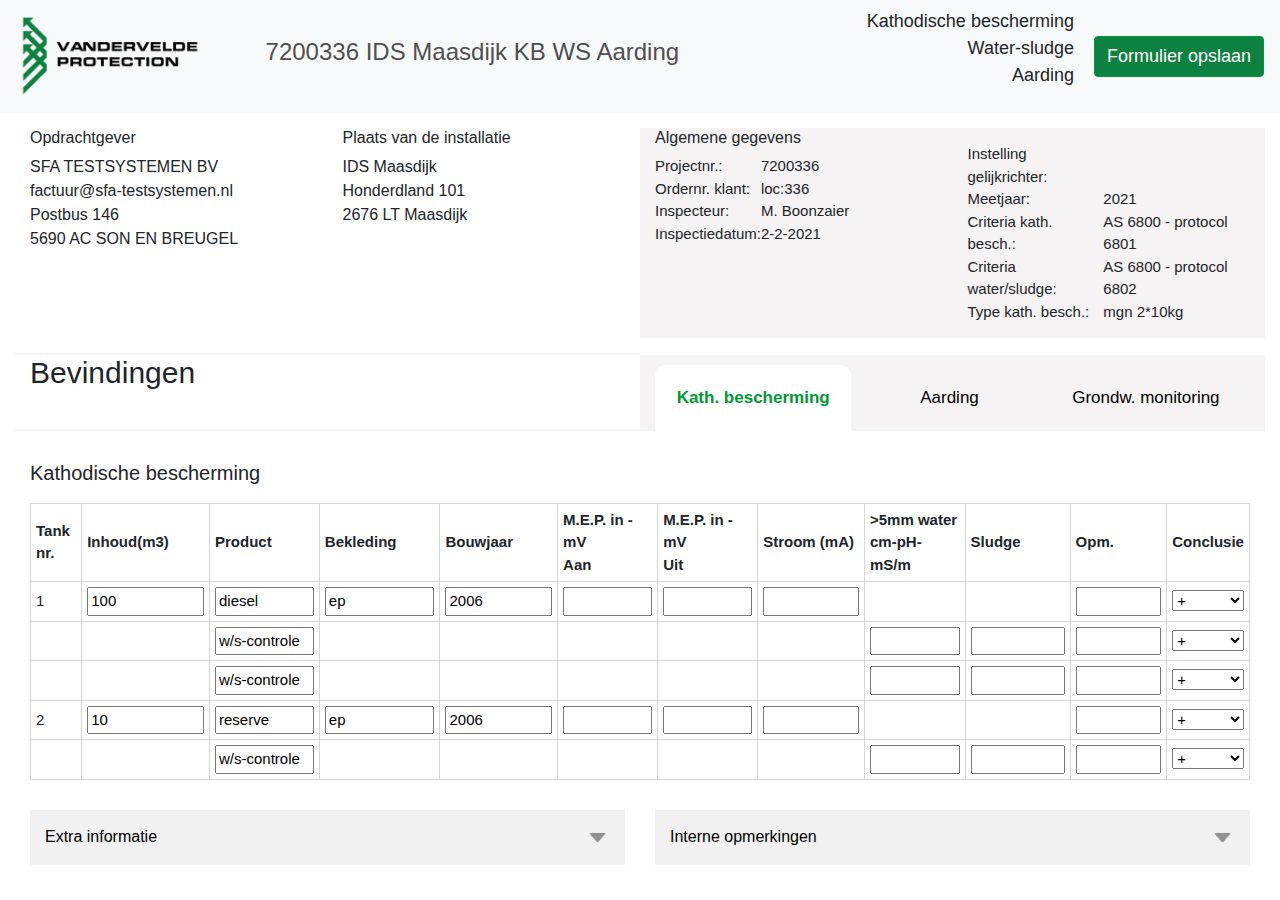
<file: form_example.html>
<!DOCTYPE html>
<html lang="nl">

<head>
<meta charset="utf-8">
<meta name="viewport" content="width=device-width, initial-scale=1">

<title>Vandervelde • Inspectie</title>

<!--Connecting the stylesheets that are used on this webpage-->
<link rel="stylesheet" href="https://stackpath.bootstrapcdn.com/bootstrap/4.5.0/css/bootstrap.min.css">
<link rel="stylesheet" href="https://cdn.jsdelivr.net/npm/bootstrap-icons@1.4.0/font/bootstrap-icons.css">
<link rel="stylesheet" href="CSS/overlapping.css">
<link rel="stylesheet" href="CSS/form_example.css">

<!--favicon-->
<link rel="icon" href="images/vdv.png">

<!--Connecting the scripts that are used for this webpage-->
<script src="https://code.jquery.com/jquery-3.5.1.min.js"></script>
<script src="https://cdn.jsdelivr.net/npm/popper.js@1.16.0/dist/umd/popper.min.js"></script>
<script src="https://stackpath.bootstrapcdn.com/bootstrap/4.5.0/js/bootstrap.min.js"></script>
</head>

<body>

  <nav class="navbar navbar-expand-lg navbar-light bg-light">

    <div class="logo-link">
      <a href="index.html" onclick="return confirm('Dit formulier is niet opgeslagen, weet je zeker dat je het wilt verlaten?')">
        <img src="images/vdv.png" alt="vandervelde logo">
      </a>
    </div>

    <h4>7200336 IDS Maasdijk KB WS Aarding</h4>
    <div class="ml-auto">
      <!-- Shows all categories of inspection that are relevant.
      An inspection can only have 'kathodische bescherming' or 'kathodische bescherming' and 'Aarding' etc.
      (Kathodische bescherming will always also have water/sludge.)
      To identify which categories are relevant for the inspection the following SQL script can be used:
      
      SQL Script:

        SELECT DISTINCT KLASSE, PROJECT, ID, STORING, ONDERDEEL FROM  PRJONDMEETGEGEVENSKENMERKEN PR, STORINGEN PO, PRJONDERDELEN PRJ
        WHERE STORING = ''
        AND PR.PROJECT = PO.PROJECT
        AND PR.ID = PO.ID
        AND PR.PROJECT = PRJ.PROJECT
        AND PR.ID = PRJ.ID
        ORDER BY ONDERDEEL, STORING, INDENTIFICATIE

        The storing number that is retrieved when selecting an inspection can be used to find this information.
      -->
      <p>Kathodische bescherming<br>Water-sludge<br>Aarding</p>
    </div>
    <div>
      <a href="inspecties.html"><button class="btn btn-primary" form="my-form">Formulier opslaan</button></a>
    </div>

  </nav> 

  <div class="row">

      <!-- Same data as on 'inspecties' page.
      Relevant SQL script can be found there.-->
      <div class="col-sm">
        <h6>Opdrachtgever</h6>
        <p>SFA TESTSYSTEMEN BV<br>factuur@sfa-testsystemen.nl<br>Postbus 146<br>5690 AC SON EN
          BREUGEL</p>
      </div>

      <div class="col-sm">
        <h6>Plaats van de installatie</h6>
        <a>IDS Maasdijk<br>Honderdland 101<br>2676 LT Maasdijk</a>
      </div>

      <div class="col-sm" style="background-color: #f5f3f3; padding-bottom:15px">
        <h6>Algemene gegevens</h6>
        <table style="border: none; padding: 0px">
          <tr>
            <td style="border: none; padding: 0px">Projectnr.:</td>
            <td style="border: none; padding: 0px">7200336</td>
          </tr>
          <tr>
            <td style="border: none; padding: 0px">Ordernr. klant:</td>
            <td style="border: none; padding: 0px">loc:336</td>
          </tr>
          <tr style="border: none; padding: 0px">
            <td style="border: none; padding: 0px">Inspecteur:</td>
            <td style="border: none; padding: 0px">M. Boonzaier</td>
          </tr>
          <tr style="border: none; padding: 0px">
            <td style="border: none; padding: 0px">Inspectiedatum:</td>
            <td style="border: none; padding: 0px">2-2-2021</td>
          </tr>
        </table>
      </div>

      <div class="col-sm" style="background-color: #f5f3f3; padding-bottom:15px;  padding-top: 15px;">
        <table class="exclude" style="border: none; padding: 0px">
          <tr style="border: none; padding: 0px">
            <td style="border: none; padding: 0px">Instelling gelijkrichter:</td>
            <td style="border: none; padding: 0px"></td>
          </tr>
          <tr style="border: none; padding: 0px">
            <td style="border: none; padding: 0px">Meetjaar:</td>
            <td style="border: none; padding: 0px">2021</td>
          </tr>
          <tr style="border: none; padding: 0px">
            <td style="border: none; padding: 0px">Criteria kath. besch.:</td>
            <td style="border: none; padding: 0px">AS 6800 - protocol 6801</td>
          </tr>
          <tr style="border: none; padding: 0px">
            <td style="border: none; padding: 0px">Criteria water/sludge:</td>
            <td style="border: none; padding: 0px">AS 6800 - protocol 6802</td>
          </tr>
          <tr style="border: none; padding: 0px">
            <td style="border: none; padding: 0px">Type kath. besch.:</td>
            <td style="border: none; padding: 0px">mgn 2*10kg</td>
          </tr>
        </table>
      </div>

  </div>


  <div class="row">

      <div class="col-sm" style="border-bottom: 2px solid #f5f3f3; border-top: 2px solid #f5f3f3; ">
        <h4 style="font-size:30px">Bevindingen</h4>
      </div>
      <div class="col-sm" style="background-color: #f5f3f3; border-top: 2px solid white;">

        <!-- As stated before, an inspection can have different categories that have to be inspected. For this example all three
        categories are implemented. This means three tabs to fill in all three.
        Determining which categories should be displayed can be done with the SQL script mentioned above:
      
        SQL Script:

          SELECT DISTINCT KLASSE, PROJECT, ID, STORING, ONDERDEEL FROM  PRJONDMEETGEGEVENSKENMERKEN PR, STORINGEN PO, PRJONDERDELEN PRJ
          WHERE STORING = ''
          AND PR.PROJECT = PO.PROJECT
          AND PR.ID = PO.ID
          AND PR.PROJECT = PRJ.PROJECT
          AND PR.ID = PRJ.ID
          ORDER BY ONDERDEEL, STORING, INDENTIFICATIE
      

      -->
        <div class="tab">
          <button class="tablinks " onclick="openCity(event, 'kath')" id="defaultOpen">Kath. bescherming</button>
          <button class="tablinks" onclick="openCity(event, 'aarding')">Aarding</button>
          <button class="tablinks" onclick="openCity(event, 'gwm')">Grondw. monitoring</button>
        </div>
      </div>

  </div>



    <!--Kathodische bescherming-->
    <div id="kath" class="tabcontent">
      <div class="row" style="padding-top:15px;">
        <hr>
        <div class="col-sm">
          <h5 style="padding-bottom:10px;">Kathodische bescherming</h5>
          <form id="my-form">
          <table id="example" style="width:100%">
            <thead>
              <!-- Column heads are static for every inspection-->
              <tr>
                <th>Tank nr.</th>
                <th>Inhoud(m3)</th>
                <th>Product</th>
                <th>Bekleding</th>
                <th>Bouwjaar</th>
                <th>M.E.P. in -mV<br> Aan</th>
                <th>M.E.P. in -mV<br> Uit</th>
                <th>Stroom (mA)</th>
                <th>>5mm water cm-pH-mS/m</th>
                <th>Sludge</th>
                <th>Opm.</th>
                <th>Conclusie</th>
              </tr>
            </thead>
            <tbody>
              <tr>
                <!-- For this example the fixed data has been hardcoded below. (Fixed data: product, inhoud, bouwjaar, bekleding)
                Normally this data can be retrieved using the following SQL script:
                The identification can be used to determine the tanknumber and the water/sludge that belong to these tanks.
                Example: Tank 1 has identification: T1, Tank 2 has T2, first water/sludge of Tank 1 has T1.1, second water/sludge 
                of tank 1 has T1.2.
              
              SQL Script; Fixed data for Tank object

                SELECT STORING, INDENTIFICATIE, KLASSE, VELD, WAARDE FROM PRJONDMEETGEGEVENSKENMERKEN PMK, STORINGEN ST
                WHERE PMK.PROJECT = ST.PROJECT
                AND (KLASSE = 'Tank' OR KLASSE = 'Water-Sludge')
                AND PMK.ID = ST.ID
                AND STORING = ''

            -->
                <td>1</td>
                <td><input type="text" id="row-1-age" name="row-1-age" value="100"></td>
                <td><input type="text" id="row-1-position" name="row-1-position" value="diesel"></td>
                <td><input type="text" id="row-1-age" name="row-1-age" value="ep"></td>
                <td><input type="text" id="row-1-position" name="row-1-position" value="2006"></td>
                <td><input type="text" id="row-1-age" name="row-1-age" value="" required></td>
                <td><input type="text" id="row-1-position" name="row-1-position" value="" required></td>
                <td><input type="text" id="row-1-age" name="row-1-age" value="" required></td>
                <td></td>
                <td></td>
                <td><input type="text" id="row-1-position" name="row-1-position" value=""></td>
                <td><select style="width:100%;" size="1" id="row-1-office" name="">
                    <option value="+" selected="selected">
                      +
                    </option>
                    <option value="-">
                      -
                    </option>


                  </select></td>
              </tr>
              <tr>
                <td></td>
                <td></td>
                <td><input type="text" id="row-1-position" name="row-1-position" value="w/s-controle"></td>
                <td></td>
                <td></td>
                <td></td>
                <td></td>
                <td></td>
                <td><input type="text" id="row-1-position" name="row-1-position" value="" required></td>
                <td><input type="text" id="row-1-age" name="row-1-age" value="" required></td>
                <td><input type="text" id="row-1-position" name="row-1-position" value=""></td>
                <td><select style="width:100%;" size="1" id="row-1-office" name="">
                    <option value="+" selected="selected">
                      +
                    </option>
                    <option value="-">
                      -
                    </option>


                  </select></td>
              </tr>
              <tr>
                <td></td>
                <td></td>
                <td><input type="text" id="row-1-position" name="row-1-position" value="w/s-controle"></td>
                <td></td>
                <td></td>
                <td></td>
                <td></td>
                <td></td>
                <td><input type="text" id="row-1-position" name="row-1-position" value="" required></td>
                <td><input type="text" id="row-1-age" name="row-1-age" value="" required></td>
                <td><input type="text" id="row-1-position" name="row-1-position" value=""></td>
                <td><select style="width:100%;" size="1" id="row-1-office" name="">
                    <option value="+" selected="selected">
                      +
                    </option>
                    <option value="-">
                      -
                    </option>


                  </select></td>
              </tr>
              <tr>
                <td>2</td>
                <td><input type="text" id="row-1-age" name="row-1-age" value="10"></td>
                <td><input type="text" id="row-1-position" name="row-1-position" value="reserve"></td>
                <td><input type="text" id="row-1-age" name="row-1-age" value="ep"></td>
                <td><input type="text" id="row-1-position" name="row-1-position" value="2006"></td>
                <td><input type="text" id="row-1-age" name="row-1-age" value="" required></td>
                <td><input type="text" id="row-1-position" name="row-1-position" value="" required></td>
                <td><input type="text" id="row-1-age" name="row-1-age" value="" required></td>
                <td></td>
                <td></td>
                <td><input type="text" id="row-1-position" name="row-1-position" value="" ></td>
                <td><select style="width:100%;" size="1" id="row-1-office" name="">
                    <option value="+" selected="selected">
                      +
                    </option>
                    <option value="-">
                      -
                    </option>


                  </select></td>
              </tr>
              <tr>
                <td></td>
                <td></td>
                <td><input type="text" id="row-1-position" name="row-1-position" value="w/s-controle"></td>
                <td></td>
                <td></td>
                <td></td>
                <td></td>
                <td></td>
                <td><input type="text" id="row-1-position" name="row-1-position" value="" required></td>
                <td><input type="text" id="row-1-age" name="row-1-age" value="" required></td>
                <td><input type="text" id="row-1-position" name="row-1-position" value=""></td>
                <td><select style="width:100%;" size="1" id="row-1-office" name="">
                    <option value="+" selected="selected">
                      +
                    </option>
                    <option value="-">
                      -
                    </option>


                  </select></td>
              </tr>


            </tbody>
          </table>
        </form>
        </div>
      </div>

      <div class="row" style="padding-top:15px;">
        <div class="col-sm">

          <!-- Same data as on 'inspecties' page.
          Relevant SQL script can be found there.-->
          <button type="button" class="collapsible">Extra informatie
            <img src="images/arrow_down.webp" style="height:25px; float:right; opacity: 0.4;"></img></button>

          <div class="content">
            <div class="row" style="padding-top:10px;">
              <div class="col-sm">
                <p style="padding-top:10px;">Toegangscode technische ruimte Vervolgens het alarm uitschakelen met de
                  alarmcode.
                  <br>- Nieuwe code 4115 (deur 5114)<br>- Alarmcode 4120<br>Bij toegang problemen SFA (Emma) bellen!
                </p>

              </div>
              <div class="col-sm">
                <p style="padding-top:10px;">
                  <b>Contactpersoon</b><br>Bij problemen of uitvoering niet mogelijk direct bellen:
                  <br>Rober van Ispelen, tel +32 32413239<br>Vanaf 2019 ook gw pelibuizen 2 en 3
                  bemonsteren<br>Tankkeuring juni 2021
                </p>

              </div>
            </div>

          </div>


        </div>
        <div class="col-sm">
          <button type="button" class="collapsible">Interne opmerkingen
            <img src="images/arrow_down.webp" style="height:25px; float:right; opacity: 0.4;"></img></button>

          <div class="content">
            <div class="row" style="padding-top:10px;">
              <div class="col-sm">
                <div class="form-group">
                  <div style="padding-top:10px; padding-bottom:10px">
                    <textarea class="form-control" id="exampleFormControlTextarea1" rows="8"></textarea>
                  </div>
                  <form action="/action_page.php">
                    <input type="file" id="myFile" name="filename">
                  </form>

                </div>
              </div>

            </div>
          </div>

        </div>
      </div>
    </div>


    <!--Aarding tab-->
    <div id="aarding" class="tabcontent">
      <div class="row" style="padding-top:15px;">
        <hr>
        <div class="col-sm">
          <h5 style="padding-bottom:10px;">Aarding</h5>
          <form id="my-form2">
          <table id="example" style="width:100%">
            <thead>
              <tr>
                <th>Tank nr.</th>
                <th>Inhoud(m3)</th>
                <th>Product</th>
                <th>Bekleding</th>
                <th>Bouwjaar</th>
                <th>Aardverspreidingsweerstand(Ohm)</th>
                <th>Opm.</th>
                <th>Conclusie</th>
              </tr>
            </thead>
            <tbody>
              <tr>

                <!--SQL SCRIPT; fixed data Aarding object

                  SELECT STORING, INDENTIFICATIE, KLASSE, VELD, WAARDE FROM PRJONDMEETGEGEVENSKENMERKEN PMK, STORINGEN ST
                  WHERE PMK.PROJECT = ST.PROJECT
                  AND KLASSE = 'Aarding'
                  AND PMK.ID = ST.ID
                  AND STORING = ''
              
                -->
                <td>1</td>
                <td><input type="text" id="row-1-age" name="row-1-age" value="100"></td>
                <td><input type="text" id="row-1-position" name="row-1-position" value="diesel"></td>
                <td><input type="text" id="row-1-age" name="row-1-age" value="ep"></td>
                <td><input type="text" id="row-1-position" name="row-1-position" value="2006"></td>
                <td><input type="text" id="row-1-age" name="row-1-age" value="" required></td>
                <td><input type="text" id="row-1-age" name="row-1-age" value=""></td>
                <td><select style="width:100%;" size="1" id="row-1-office" name="">
                    <option value="+" selected="selected">
                      +
                    </option>
                    <option value="-">
                      -
                    </option>


                  </select></td>
              </tr>
              <tr>
                <td>2</td>
                <td><input type="text" id="row-1-age" name="row-1-age" value="10"></td>
                <td><input type="text" id="row-1-position" name="row-1-position" value="reserve"></td>
                <td><input type="text" id="row-1-age" name="row-1-age" value="ep"></td>
                <td><input type="text" id="row-1-position" name="row-1-position" value="2006"></td>
                <td><input type="text" id="row-1-age" name="row-1-age" value="" required></td>
                <td><input type="text" id="row-1-age" name="row-1-age" value=""></td>
                <td><select style="width:100%;" size="1" id="row-1-office" name="">
                    <option value="+" selected="selected">
                      +
                    </option>
                    <option value="-">
                      -
                    </option>


                  </select></td>
              </tr>

            </tbody>
          </table>
        </form>
        </div>
      </div>

      <div class="row" style="padding-top:15px;">
        <div class="col-sm">

          <button type="button" class="collapsible">Extra informatie
            <img src="images/arrow_down.webp" style="height:25px; float:right; opacity: 0.4;"></img></button>

          <div class="content">
            <div class="row" style="padding-top:10px;">
              <div class="col-sm">
                <p style="padding-top:10px;">Toegangscode technische ruimte Vervolgens het alarm uitschakelen met de
                  alarmcode.
                  <br>- Nieuwe code 4115 (deur 5114)<br>- Alarmcode 4120<br>Bij toegang problemen SFA (Emma) bellen!
                </p>

              </div>
              <div class="col-sm">
                <p style="padding-top:10px;">
                  <b>Contactpersoon</b><br>Bij problemen of uitvoering niet mogelijk direct bellen:
                  <br>Rober van Ispelen, tel +32 32413239<br>Vanaf 2019 ook gw pelibuizen 2 en 3
                  bemonsteren<br>Tankkeuring juni 2021
                </p>

              </div>
            </div>

          </div>


        </div>
        <div class="col-sm">
          <button type="button" class="collapsible">Interne opmerkingen
            <img src="images/arrow_down.webp" style="height:25px; float:right; opacity: 0.4;"></img></button>

          <div class="content">
            <div class="row" style="padding-top:10px;">
              <div class="col-sm">
                <div class="form-group">
                  <div style="padding-top:10px; padding-bottom:10px">
                    <textarea class="form-control" id="exampleFormControlTextarea1" rows="8"></textarea>
                  </div>
                  <form action="/action_page.php">
                    <input type="file" id="myFile" name="filename">
                  </form>

                </div>
              </div>

            </div>
          </div>

        </div>
      </div>
    </div>



    <!-- Grondwater
    Dummy data van: 7310111 Texaco Boxtel-->
    <div id="gwm" class="tabcontent">
      <div class="row" style="padding-top:15px;">
        <div class="col-sm">


          <div style=" width: 80%;">
            <h5 style="padding-bottom:10px;">Grondwater bemonstering</h5>
            <table id="example" style="width:100%">
              <thead>

                <!--SQL script: Fixed data for gronwatermonitoring object: (Diepte & Filter-diameter-lengte)

                  SELECT STORING, INDENTIFICATIE, KLASSE, VELD, WAARDE FROM PRJONDMEETGEGEVENSKENMERKEN PMK, STORINGEN ST
                  WHERE PMK.PROJECT = ST.PROJECT
                  AND KLASSE = 'Grondwatermonitoring'
                  AND PMK.ID = ST.ID
                  AND STORING = ''

                -->
                <tr>
                  <th></th>
                  <th>Peilbuis 1</th>
                  <th>Peilbuis 2</th>
                  <th>Peilbuis 3</th>

                </tr>
              </thead>
              <tbody>
                <tr>
                  <td>Diepte peilbuis tov bovenkant peilbuis (cm)</td>
                  <td><input type="text" id="row-1-age" name="row-1-age" value="395"></td>
                  <td><input type="text" id="row-1-position" name="row-1-position" value="400"></td>
                  <td><input type="text" id="row-1-age" name="row-1-age" value="320"></td>
                </tr>
                <tr>
                  <td>Bovenkant peilbuis tov maaiveld (cm)</td>
                  <td><input type="text" id="row-1-age" name="row-1-age" value=""></td>
                  <td><input type="text" id="row-1-position" name="row-1-position" value=""></td>
                  <td><input type="text" id="row-1-age" name="row-1-age" value=""></td>
                </tr>
                <tr>
                  <td>Inwendige diameter filter (mm) / Lengte filter (cm)</td>
                  <td><input type="text" id="row-1-age" name="row-1-age" value="28 / 100"></td>
                  <td><input type="text" id="row-1-position" name="row-1-position" value="36 / 100"></td>
                  <td><input type="text" id="row-1-age" name="row-1-age" value="28 / 100"></td>
                </tr>
                <tr>
                  <td>Grondwaterstand tov bovenkant peilbuis (cm)</td>
                  <td><input type="text" id="row-1-age" name="row-1-age" value=""></td>
                  <td><input type="text" id="row-1-position" name="row-1-position" value=""></td>
                  <td><input type="text" id="row-1-age" name="row-1-age" value=""></td>
                </tr>
                <tr>
                  <td>Peilbuis snijdend met grondwater?</td>
                  <td><input type="text" id="row-1-age" name="row-1-age" value=""></td>
                  <td><input type="text" id="row-1-position" name="row-1-position" value=""></td>
                  <td><input type="text" id="row-1-age" name="row-1-age" value=""></td>
                </tr>
                <tr>
                  <td>Drijflaag of zaklaag aanwezig?</td>
                  <td><input type="text" id="row-1-age" name="row-1-age" value=""></td>
                  <td><input type="text" id="row-1-position" name="row-1-position" value=""></td>
                  <td><input type="text" id="row-1-age" name="row-1-age" value=""></td>
                </tr>
                <tr>
                  <td>Afgepompte volume (liter)</td>
                  <td><input type="text" id="row-1-age" name="row-1-age" value=""></td>
                  <td><input type="text" id="row-1-position" name="row-1-position" value=""></td>
                  <td><input type="text" id="row-1-age" name="row-1-age" value=""></td>
                </tr>
                <tr>
                  <td>EGV (μS/cm)</td>
                  <td><input type="text" id="row-1-age" name="row-1-age" value=""></td>
                  <td><input type="text" id="row-1-position" name="row-1-position" value=""></td>
                  <td><input type="text" id="row-1-age" name="row-1-age" value=""></td>
                </tr>
                <tr>
                  <td>Temperatuur (°C)</td>
                  <td><input type="text" id="row-1-age" name="row-1-age" value=""></td>
                  <td><input type="text" id="row-1-position" name="row-1-position" value=""></td>
                  <td><input type="text" id="row-1-age" name="row-1-age" value=""></td>
                </tr>
                <tr>
                  <td>Kleurloos/Helder/Geurloos (passief waarnemen)?</td>


                  <td><select style="width:32%" name="janee" id="anee">
                      <option value="ja">Ja</option>
                      <option value="nee">Nee</option>
                    </select>
                    <select style="width:32%" name="janee" id="anee">
                      <option value="ja">Ja</option>
                      <option value="nee">Nee</option>
                    </select>
                    <select style="width:32%" name="janee" id="anee">
                      <option value="ja">Ja</option>
                      <option value="nee">Nee</option>
                    </select>
                  </td>

                  <td><select style="width:32%" name="janee" id="anee">
                      <option value="ja">Ja</option>
                      <option value="nee">Nee</option>
                    </select>
                    <select style="width:32%" name="janee" id="anee">
                      <option value="ja">Ja</option>
                      <option value="nee">Nee</option>
                    </select>
                    <select style="width:32%" name="janee" id="anee">
                      <option value="ja">Ja</option>
                      <option value="nee">Nee</option>
                    </select>
                  </td>
                  <td><select style="width:32%" name="janee" id="anee">
                      <option value="ja">Ja</option>
                      <option value="nee">Nee</option>
                    </select>
                    <select style="width:32%" name="janee" id="anee">
                      <option value="ja">Ja</option>
                      <option value="nee">Nee</option>
                    </select>
                    <select style="width:32%" name="janee" id="anee">
                      <option value="ja">Ja</option>
                      <option value="nee">Nee</option>
                    </select>
                  </td>
                </tr>
                <tr>
                  <td>Peilbuis goedlopend/slechtlopend</td>
                  <td><input type="text" id="row-1-age" name="row-1-age" value=""></td>
                  <td><input type="text" id="row-1-position" name="row-1-position" value=""></td>
                  <td><input type="text" id="row-1-age" name="row-1-age" value=""></td>
                </tr>
                <tr>
                  <td>Niet belucht / belucht / onbekend<br>Indien belucht, voldoende voor vol flesje?</td>
                  <td><input type="text" id="row-1-age" name="row-1-age" value=""></td>
                  <td><input type="text" id="row-1-position" name="row-1-position" value=""></td>
                  <td><input type="text" id="row-1-age" name="row-1-age" value=""></td>
                </tr>
                <tr>
                  <td>Afgeweken van protocol 2002 of NEN 5744/A1?</td>
                  <td><input type="text" id="row-1-age" name="row-1-age" value=""></td>
                  <td><input type="text" id="row-1-position" name="row-1-position" value=""></td>
                  <td><input type="text" id="row-1-age" name="row-1-age" value=""></td>
                </tr>
                <tr>
                  <td>Tijdstip monstername</td>
                  <td><input type="time" id="row-1-age" name="row-1-age" value=""></td>
                  <td><input type="time" id="row-1-position" name="row-1-position" value=""></td>
                  <td><input type="time" id="row-1-age" name="row-1-age" value=""></td>
                </tr>
                <tr>
                  <td>Monstercode minerale olie</td>
                  <td><input type="text" id="row-1-age" name="row-1-age" value=""></td>
                  <td><input type="text" id="row-1-position" name="row-1-position" value=""></td>
                  <td><input type="text" id="row-1-age" name="row-1-age" value=""></td>
                </tr>
                <tr>
                  <td>Monstercode vluchtige verbindingen</td>
                  <td><input type="text" id="row-1-age" name="row-1-age" value=""></td>
                  <td><input type="text" id="row-1-position" name="row-1-position" value=""></td>
                  <td><input type="text" id="row-1-age" name="row-1-age" value=""></td>
                </tr>
                <tr>
                  <td>Opmerkingen</td>
                  <td><input type="text" id="row-1-age" name="row-1-age" value=""></td>
                  <td><input type="text" id="row-1-position" name="row-1-position" value=""></td>
                  <td><input type="text" id="row-1-age" name="row-1-age" value=""></td>
                </tr>


              </tbody>
              <!-- <tfoot> -->
              <!-- <tr> -->
              <!-- <th>Tank nr.</th> -->
              <!-- <th>Inhoud(m3)</th> -->
              <!-- <th>Product</th> -->
              <!-- <th>Bekleding</th> -->
              <!-- <th>Bouwjaar</th> -->
              <!-- <th>M.E.P. aan</th> -->
              <!-- <th>in -mV uit</th> -->
              <!-- <th>Stroom (mA)</th> -->
              <!-- <th>> 5 mm water cm-pH-</th> -->
              <!-- <th>Sludge</th> -->
              <!-- <th>Opm.</th> -->
              <!-- <th>Conclusie</th> -->
              <!-- </tr> -->
              <!-- </tfoot> -->
            </table>
          </div>

        </div>
      </div>

    <div class="row" style="padding-top:15px; padding-bottom:15px;">
        <div class="col-sm">

          <button type="button" class="collapsible">Extra informatie
            <img src="images/arrow_down.webp" style="height:25px; float:right; opacity: 0.4;"></img></button>

          <div class="content" style="overflow:auto;">
            <div class="row">

              <p style="padding:10px;">
                Voor de monstername wordt een slangenpomp toegepast. Er wordt veldfiltratie uitgevoerd.
                Conserveermiddelen worden vooraf aan het monster toegevoegd.<br><br>
                De verklaring van accredilatie van Vandervelde Protection BV en het hierbij behorende keurmerk zijn
                uitsluitend van toepassing op de activiteiten zoals vastgelegd op het overzicht van verichtingen
                betreffende de monsterneming en de overdracht van de monsters, inclusief de daarbij behorende
                veldwerkregistratie, aan een erkende instelling.<br><br>
                Het grondwatermonster wordt geanalyseerd op de verontreiniging conform AS SIKB 3000 door SGS (een voor
                deze werkzaamheden geaccrediteerd en door de Minister erkend laboratorium).<br><br>
                Bemonstering grondwater is uitgevoerd onafhankelijk van de opdrachtgever conform AS SIKB 2000.
              </p>


            </div>

          </div>


        </div>
        <div class="col-sm">
          <button type="button" class="collapsible">Interne opmerkingen
            <img src="images/arrow_down.webp" style="height:25px; float:right; opacity: 0.4;"></img></button>

          <div class="content">
            <div class="row" style="padding-top:10px;">
              <div class="col-sm">
                <div class="form-group">
                  <div style="padding-top:10px; padding-bottom:10px">
                    <textarea class="form-control" id="exampleFormControlTextarea1" rows="8"></textarea>
                  </div>
                  <form action="/action_page.php">
                    <input type="file" id="myFile" name="filename">
                  </form>

                </div>
              </div>

            </div>
          </div>

        </div>
      </div>
    </div>



  </div>
  <script>
    $(document).ready(function () {
      var table = $('#example').DataTable({
        columnDefs: [{
          orderable: false,
          targets: [1, 2, 3]
        }]
      });

      $('button').click(function () {
        var data = table.$('input, select').serialize();
        alert(
          "The following data would have been submitted to the server: \n\n" +
          data.substr(0, 120) + '...'
        );
        return false;
      });
    });
  </script>

  <script>
    var coll = document.getElementsByClassName("collapsible");
    var i;

    for (i = 0; i < coll.length; i++) {
      coll[i].addEventListener("click", function () {
        this.classList.toggle("active");
        var content = this.nextElementSibling;
        if (content.style.display === "block") {
          content.style.display = "none";
        } else {
          content.style.display = "block";
        }
      });
    }
  </script>


  <!-- Open tabs-->
  <script>
    function openCity(evt, cityName) {
      var i, tabcontent, tablinks;
      tabcontent = document.getElementsByClassName("tabcontent");
      for (i = 0; i < tabcontent.length; i++) {
        tabcontent[i].style.display = "none";
      }
      tablinks = document.getElementsByClassName("tablinks");
      for (i = 0; i < tablinks.length; i++) {
        tablinks[i].className = tablinks[i].className.replace(" active", "");
      }
      document.getElementById(cityName).style.display = "block";
      evt.currentTarget.className += " active";
    }
  </script>

  <script>
    // Get the element with id="defaultOpen" and click on it
    document.getElementById("defaultOpen").click();
  </script>

</body>

</html>
</file>
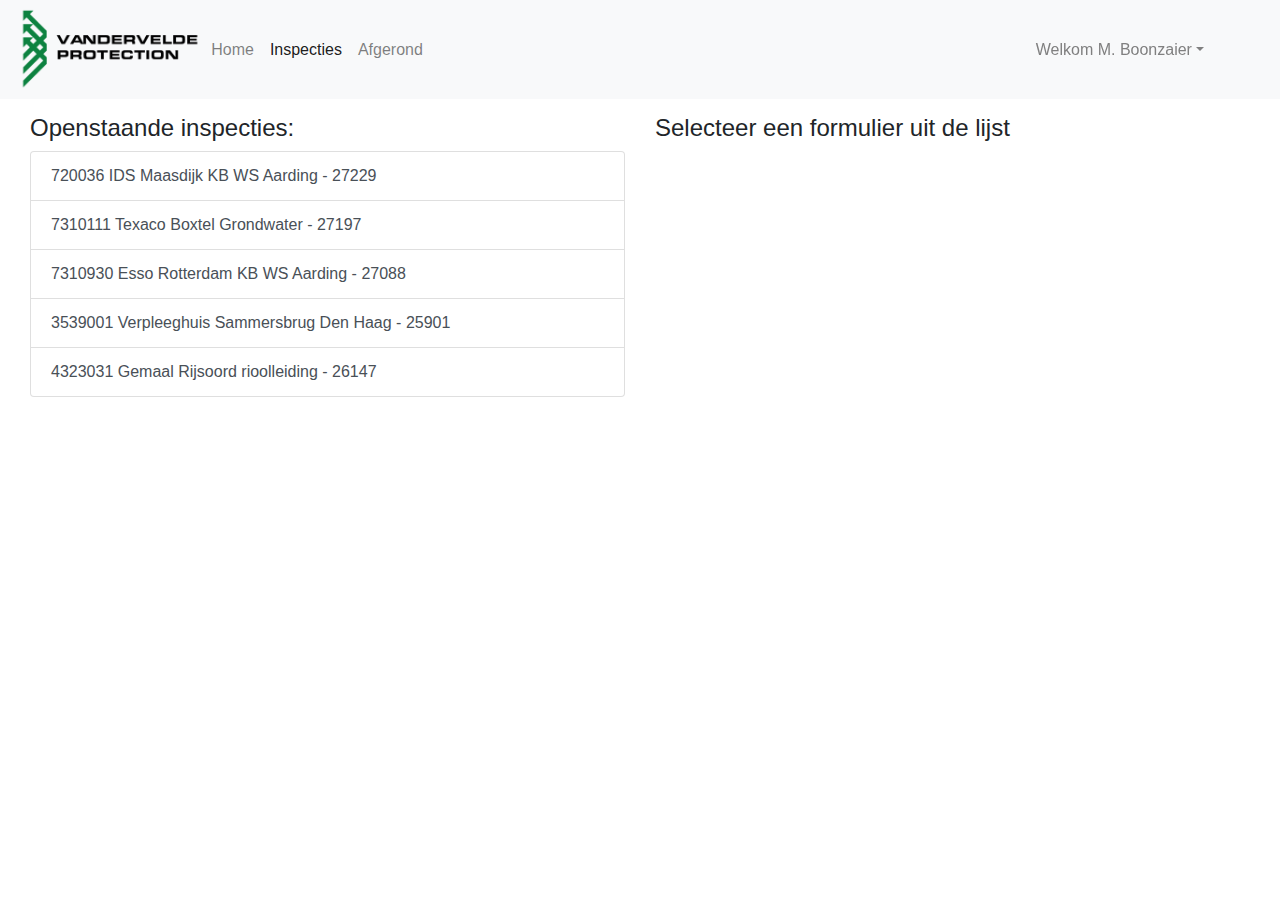
<file: inspecties.html>
<!DOCTYPE html>
<html lang="nl">

<head>
  <meta charset="utf-8">
  <meta name="viewport" content="width=device-width, initial-scale=1">

  <title>Vandervelde • Inspecties</title>

  <!--Connecting the stylesheets that are used on this webpage-->
  <link rel="stylesheet" href="https://stackpath.bootstrapcdn.com/bootstrap/4.5.0/css/bootstrap.min.css">
  <link rel="stylesheet" href="https://cdn.jsdelivr.net/npm/bootstrap-icons@1.4.0/font/bootstrap-icons.css">
  <link rel="stylesheet" href="CSS/overlapping.css">
  <link rel="stylesheet" href="CSS/inspecties.css">

  <!--favicon-->
  <link rel="icon" href="images/vdv.png">

  <!--Connecting the scripts that are used for this webpage-->
  <script src="https://code.jquery.com/jquery-3.5.1.min.js"></script>
  <script src="https://cdn.jsdelivr.net/npm/popper.js@1.16.0/dist/umd/popper.min.js"></script>
  <script src="https://stackpath.bootstrapcdn.com/bootstrap/4.5.0/js/bootstrap.min.js"></script>


</head>

<body>
  <!-- Navigation bar -->
  <nav class="navbar navbar-expand-lg navbar-light bg-light">
    <a class="logo-link" href="index.html">
      <img src="images/vdv.png" alt="vandervelde logo">
    </a>
    <button class="navbar-toggler" type="button" data-toggle="collapse" data-target="#navbarNavAltMarkup"
      aria-controls="navbarNavAltMarkup" aria-expanded="false" aria-label="Toggle navigation">
      <span class="navbar-toggler-icon"></span>
    </button>

    <div class="collapse navbar-collapse" id="navbarNavAltMarkup">
      <div class="navbar-nav">
        <a class="nav-item nav-link" href="index.html">Home</a>
        <a class="nav-item nav-link active" href="inspecties.html">Inspecties</a>
        <a class="nav-item nav-link" href="afgerond.html">Afgerond</a>
      </div>
      <div class="user-welcome">
        <a class="btn btn-secondary dropdown-toggle list-group-item-success" href="#" role="button"
          id="dropdownMenuLink" data-toggle="dropdown" aria-haspopup="true" aria-expanded="false"
          style="border:0px; background-color: transparent; color:grey;">Welkom M. Boonzaier</a>
        <div class="dropdown-menu dropdown-menu-right" aria-labelledby="dropdownMenuLink">
          <a class="dropdown-item" href="login.html">Uitloggen</a>
        </div>
      </div>


    </div>
  </nav>

  <div class="row">
    <!-- Upcoming inspection; Same list as the home page. 
      At the end of the names in the list, the storing nummer is displayed. This can be used to identify the inspection.
      Onderdeel identifies the project, whereas STORING identifies a specific instance of an inspection within a project.
      STORING number should be used to get the right webform.
    -->

    <!--SQL Script:

			SELECT ONDERDEEL, OMS, SCHEMADATUM, VOORNAAM, ACHTERNAAM, STORING
			FROM STORINGEN ST, PRJONDERDELEN PR, PERSONEN PN
			WHERE SCHEMADATUM > CURRENT_TIMESTAMP
			AND ST.PROJECT = PR.PROJECT 
			AND ST.PERSOON1 = PN.INITIALEN
			AND INITIALEN = ''
			ORDER BY SCHEMADATUM ROWS 5

			INITIALTEN should be the initials of the logged in user, they are stored in the STORINGEN table and can be translated to full 
			names using the PERSONEN table.
		-->
    <div class="col-sm">
      <h4>Openstaande inspecties:</h4>

      <ul id="myDIV" class="list-group">
        <li class="list-group-item list-group-item-action">720036 IDS Maasdijk KB WS Aarding - 27229</li>
        <li class="list-group-item list-group-item-action">7310111 Texaco Boxtel Grondwater - 27197</li>
        <li class="list-group-item list-group-item-action">7310930 Esso Rotterdam KB WS Aarding - 27088</li>
        <li class="list-group-item list-group-item-action">3539001 Verpleeghuis Sammersbrug Den Haag - 25901</li>
        <li class="list-group-item list-group-item-action">4323031 Gemaal Rijsoord rioolleiding - 26147</li>
      </ul>
    </div>

    <div class="col-sm">
      <!-- When a inspection in the list is clicked more information will be displayed
      This information is: 
        - 'Opdrachtgever' The client
        - Location of the inspection
        - Extra information about the inspection
        - Contact person for the inspection-->

      <!-- SQL SCRIPTS - ONDERDEEL can be used as filter
      
      Opdrachtgever:
        
        SELECT DISTINCT ONDERDEEL, NAAM, ADRES1, HUISNR, POSTCODE, WOONPLAATS
        FROM RELADRESSEN RA, RELATIES RE, PRJONDERDELEN PO
        WHERE RA.RELNR = RE.RELNR
        AND RE.RELNR = PO.RELNRKLANT
        AND ONDERDEEL = ''   

      Location of the inspection:

        SELECT ONDERDEEL, RELNR, NAAM, ADRES1, HUISNR, POSTCODE, WOONPLAATS
        FROM RELADRESSEN RA, RELATIES RE, PRJONDERDELEN PO
        WHERE RA.RELNR = RE.RELNR
        AND PO.RELNRKLANT = RE.RELNR
        AND ONDERDEEL = ''

      Extra information:
        
        SELECT EXTRA_INFO FROM PRJONDVRIJEVELDEN PRV, PRJONDERDELEN PO
        WHERE PRV.PROJECT = PO.PROJECT
        AND PRV.ID = PO.ID
        AND ONDERDEEL = ''
      
      Contact person:

        SELECT CONTACTPERSOON FROM PRJONDVRIJEVELDEN PRV, PRJONDERDELEN PO
        WHERE PRV.PROJECT = PO.PROJECT
        AND PRV.ID = PO.ID
        AND ONDERDEEL = ''

    -->
      <h4 id="inspection-name">Selecteer een formulier uit de lijst</h4>

      <div id="inspection-info" style="display:none">

        <div class="row" style="margin-left:0px; margin-right:0px;">
          <div class="col-sm" style="padding-left:0px;">
            <h5>Opdrachtgever:</h5>

            <table style="border: none; padding: 0px">
              <tr>
                <td>SFA TESTSYSTEMEN BV</td>
              </tr>
              <tr>
                <td style="border: none; padding: 0px">factuur@sfa-testsystemen.nl</td>

              </tr>
              <tr style="border: none; padding: 0px">
                <td style="border: none; padding: 0px">Postbus 146</td>
              </tr>
              <tr style="border: none; padding: 0px">
                <td style="border: none; padding: 0px">5690 AC SON EN BREUGEL</td>
              </tr>
            </table>
          </div>
          <div class="col-sm" style="padding-right:0px;">
            <h5>Plaats van de installatie:</h5>

            <table style="border: none; padding: 0px">
              <tr>
                <td>IDS Maasdijk</td>
              </tr>
              <tr>
                <td style="border: none; padding: 0px">Honderdland 101</td>

              </tr>
              <tr style="border: none; padding: 0px">
                <td style="border: none; padding: 0px">2676 LT Maasdijk</td>
              </tr>

            </table>
          </div>
        </div>

        <hr>

        <div class="row" style="margin-left:0px; margin-right:0px;">
          <div class="col-sm" style="padding-left:0px;">
            <h5>Extra informatie:</h5>
            <p>Toegangscode technische ruimte <br> Vervolgens het alarm uitschakelen met de alarmcode.<br>
              - Nieuwe code 4115 (deur 5114)<br>
              - Alarmcode 4120<br>
              Bij toegang problemen SFA (Emma) bellen!</p>


          </div>
          <div class="col-sm" style="padding-right:0px;">
            <h5>Contactpersoon</h5>

            <p>
              Bij problemen of uitvoering niet mogelijk direct bellen:<br>
              Rober van Ispelen, tel +32 32413239<br>
              Vanaf 2019 ook gw pelibuizen 2 en 3 bemonsteren<br>
              Tankkeuring juni 2021</p>
          </div>
        </div>

        <form action="form_example.html">
          <button type="submit" onclick="form_example.html" class="btn btn-primary">Begin invullen formulier</button>
        </form>

      </div>

    </div>

  </div>

  <script src="JS/inspecties.js"></script>

</body>

</html>
</file>
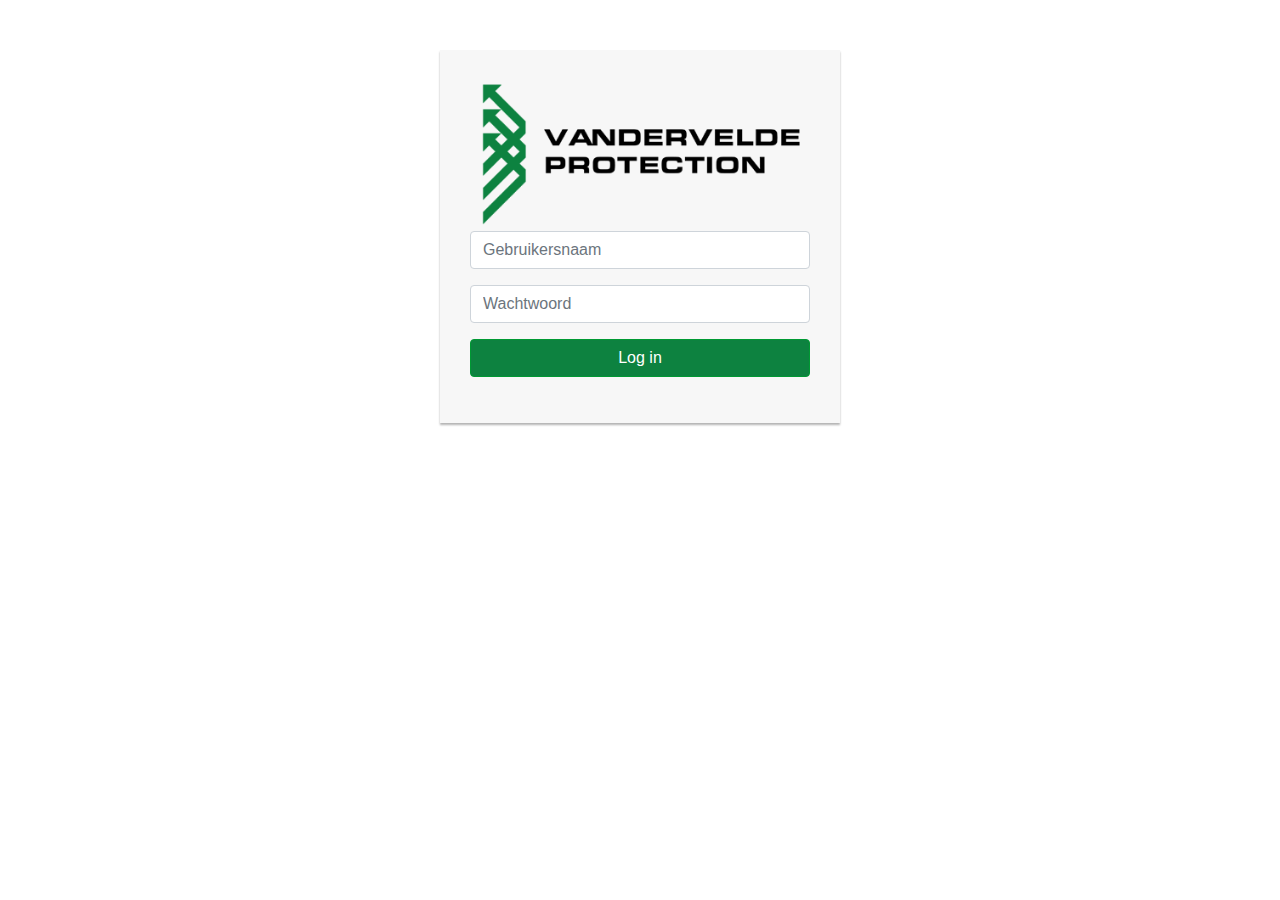
<file: login.html>
<!DOCTYPE html>
<html lang="nl">

<head>
<meta charset="utf-8">
<meta name="viewport" content="width=device-width, initial-scale=1">

<title>Vandervelde • Login</title>

<!--Connecting the stylesheets that are used on this webpage-->
<link rel="stylesheet" href="https://stackpath.bootstrapcdn.com/bootstrap/4.5.0/css/bootstrap.min.css">
<link rel="stylesheet" href="https://maxcdn.bootstrapcdn.com/font-awesome/4.7.0/css/font-awesome.min.css">
<link rel="stylesheet" href="CSS/overlapping.css">
<link rel="stylesheet" href="CSS/login.css">

<!--favicon-->
<link rel="icon" href="images/vdv.png">

<!--Connecting the scripts that are used for this webpage-->
<script src="https://code.jquery.com/jquery-3.5.1.min.js"></script>
<script src="https://cdn.jsdelivr.net/npm/popper.js@1.16.0/dist/umd/popper.min.js"></script>
<script src="https://stackpath.bootstrapcdn.com/bootstrap/4.5.0/js/bootstrap.min.js"></script>
</head>

<body>

<div class="login-form">
    <form action="index.html">
		<img src="images/vdv.png" alt="vandervelde logo">
        <div class="form-group">
            <input type="text" class="form-control" placeholder="Gebruikersnaam" required="required">
        </div>
        <div class="form-group">
            <input type="password" class="form-control" placeholder="Wachtwoord" required="required">
        </div>
        <div class="form-group">
            <button type="submit" class="btn btn-primary btn-block btn-md" onclick="index.html;">Log in</button>
        </div>	
    </form>
</div>

</body>

</html>
</file>
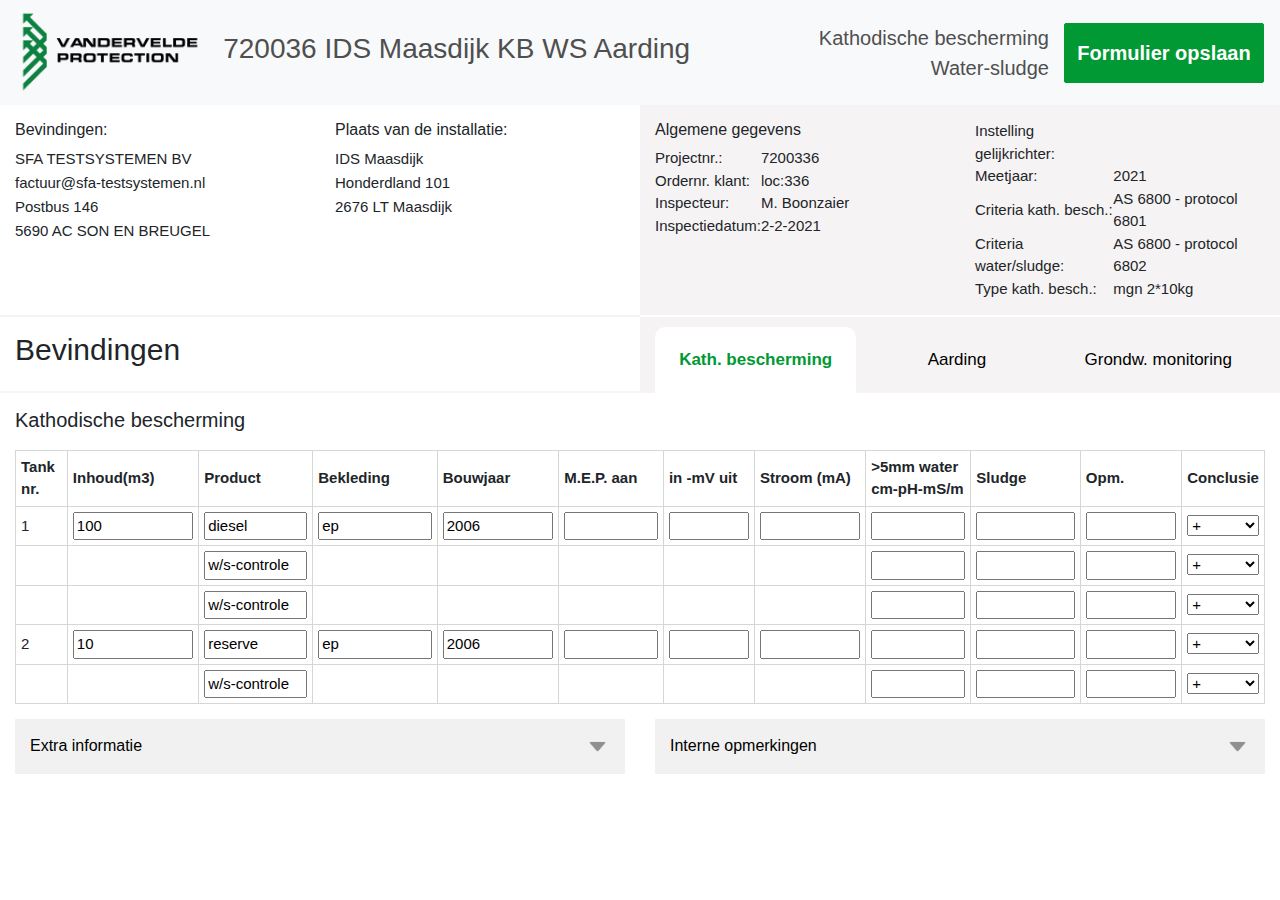
<file: webpage/form_example.html>
<!DOCTYPE html>
<html lang="en">

<head>
  <meta charset="utf-8">
  <meta name="viewport" content="width=device-width, initial-scale=1, shrink-to-fit=no">
  <title>Vandervelde • Inspectierapport</title>
  <link rel="stylesheet" href="https://stackpath.bootstrapcdn.com/bootstrap/4.5.0/css/bootstrap.min.css">
  <link rel="stylesheet" href="https://maxcdn.bootstrapcdn.com/font-awesome/4.7.0/css/font-awesome.min.css">
  <link rel="icon" href="vdv.png">
  <script src="https://code.jquery.com/jquery-3.5.1.min.js"></script>
  <script src="https://cdn.jsdelivr.net/npm/popper.js@1.16.0/dist/umd/popper.min.js"></script>
  <script src="https://stackpath.bootstrapcdn.com/bootstrap/4.5.0/js/bootstrap.min.js"></script>
  <style>
    .header {
      width: 100%;
      height: 100%;
      background-color: #D4D8D4;
    }

    body::-webkit-scrollbar {
      display: none;
    }

    /* Hide scrollbar for IE, Edge and Firefox */
    body {
      -ms-overflow-style: none;
      /* IE and Edge */
      scrollbar-width: none;
      /* Firefox */
    }

    .login-form form {
      margin-bottom: 15px;
      background: #f7f7f7;
      box-shadow: 0px 2px 2px rgba(0, 0, 0, 0.3);
      padding: 30px;
    }

    .login-form h2 {
      margin: 0 0 15px;
    }

    .form-control,
    .btn {
      min-height: 38px;
      border-radius: 2px;
    }

    .btn {
      font-size: 15px;
      font-weight: bold;
      background: #0D8240;
      border-color: #009933
    }

    .btn:hover {
      background-color: #009933;
      border-color: #0D8240
    }

    navbar navbar-expand-lg navbar-light bg-light {
      background-color: #D4D8D4;
    }

    h6,
    h4,
    h2 {
      padding-top: 15px;
    }

    table {
      border-spacing: 0;
      font-size: 15px;
    }

    input {
      width: 100%;
    }

    .table {
      border: 1px solid #D4D8D4;
      border-collapse: collapse;
      padding: 5px;
    }

    td {
      border: 1px solid #D4D8D4;
      border-collapse: collapse;
      padding: 5px;
    }

    th {
      border: 1px solid #D4D8D4;
      border-collapse: collapse;
      padding: 5px;
    }


    .collapsible {
      background-color: #f1f1f1;
      cursor: pointer;
      padding: 15px;
      width: 100%;
      border: none;
      text-align: left;
      outline: none;
    }

    .active,
    .collapsible:hover {
      background-color: #D4D8D4;

    }

    .content {
      padding: 0 18px;
      display: none;
      overflow: hidden;
      background-color: #f1f1f1;
      height: 300px;
    }



    .tab {
      overflow: hidden;
      background-color: #f5f3f3;
      padding-top: 10px;
    }

    /* Style the buttons inside the tab */
    .tab button {
      background-color: #f5f3f3;
      float: left;
      border: none;
      outline: none;
      cursor: pointer;
      padding: 20px;
      transition: 0.1s;
      font-size: 17px;
      object-fit: cover;
      width: 33%;
    }

    /* Change background color of buttons on hover */
    .tab button:hover {
      background-color: white;
      border-radius: 10px 10px 0 0;
      color: #009933;
      font-weight: bold;
    }

    /* Create an active/current tablink class */
    .tab button.active {
      background-color: white;
      border-radius: 10px 10px 0 0;
      color: #009933;
      font-weight: bold;
    }

    /* Style the tab content */
    .tabcontent {
      display: none;
    }
  </style>
</head>

<body>
  <nav class="navbar navbar-expand-lg navbar-light bg-light">
    <a href="main.html"
      onclick="return confirm('Dit formulier is niet opgeslagen, weet je zeker dat je het wilt verlaten?')"
      style="width:15%; margin-top:3px; margin-bottom:3px">
      <img src="vdv.png" alt="vandervelde" style="width:100%">
    </a>
    <button class="navbar-toggler" type="button" data-toggle="collapse" data-target="#navbarNavAltMarkup"
      aria-controls="navbarNavAltMarkup" aria-expanded="false" aria-label="Toggle navigation">
      <span class="navbar-toggler-icon"></span>
    </button>
    <div class="collapse navbar-collapse" id="navbarNavAltMarkup">
      <h3 style="padding-left:20px; color:#4F4F4F;">720036 IDS Maasdijk KB WS Aarding</h3>
      <div class="ml-auto" style="text-align:right; color:#4F4F4F">
        <a style="font-size:20px;">Kathodische bescherming<br>Water-sludge</a>
      </div>
      <div style="padding-left:15px;">
        <button type="button" class="btn btn-primary"
          style="background-color:#009933; height:60px; width:200px; font-size:20px">Formulier opslaan</button>
      </div>
    </div>

  </nav>

  <div style="padding-left: 15px; padding-right: 15px">
    <div class="row">

      <div class="col-sm">
        <h6>Bevindingen:</h6>
        <a style="font-size:15px;">SFA TESTSYSTEMEN BV<br>factuur@sfa-testsystemen.nl<br>Postbus 146<br>5690 AC SON EN
          BREUGEL</a>
      </div>
      <div class="col-sm">
        <h6>Plaats van de installatie:</h6>
        <a style="font-size:15px;">IDS Maasdijk<br>Honderdland 101<br>2676 LT Maasdijk</a>

      </div>
      <div class="col-sm" style="background-color: #f5f3f3; padding-bottom:15px">
        <h6>Algemene gegevens</h6>
        <table style="border: none; padding: 0px">
          <tr style="border: none; padding: 0px">
            <td style="border: none; padding: 0px">Projectnr.:</td>
            <td style="border: none; padding: 0px">7200336</td>
          </tr>
          <tr style="border: none; padding: 0px">
            <td style="border: none; padding: 0px">Ordernr. klant:</td>
            <td style="border: none; padding: 0px">loc:336</td>
          </tr>
          <tr style="border: none; padding: 0px">
            <td style="border: none; padding: 0px">Inspecteur:</td>
            <td style="border: none; padding: 0px">M. Boonzaier</td>
          </tr>
          <tr style="border: none; padding: 0px">
            <td style="border: none; padding: 0px">Inspectiedatum:</td>
            <td style="border: none; padding: 0px">2-2-2021</td>
          </tr>
        </table>
      </div>
      <div class="col-sm" style="background-color: #f5f3f3; padding-bottom:15px;  padding-top: 15px;">
        <table class="exclude" style="border: none; padding: 0px">
          <tr style="border: none; padding: 0px">
            <td style="border: none; padding: 0px">Instelling gelijkrichter:</td>
            <td style="border: none; padding: 0px"></td>
          </tr>
          <tr style="border: none; padding: 0px">
            <td style="border: none; padding: 0px">Meetjaar:</td>
            <td style="border: none; padding: 0px">2021</td>
          </tr>
          <tr style="border: none; padding: 0px">
            <td style="border: none; padding: 0px">Criteria kath. besch.:</td>
            <td style="border: none; padding: 0px">AS 6800 - protocol 6801</td>
          </tr>
          <tr style="border: none; padding: 0px">
            <td style="border: none; padding: 0px">Criteria water/sludge:</td>
            <td style="border: none; padding: 0px">AS 6800 - protocol 6802</td>
          </tr>
          <tr style="border: none; padding: 0px">
            <td style="border: none; padding: 0px">Type kath. besch.:</td>
            <td style="border: none; padding: 0px">mgn 2*10kg</td>
          </tr>
        </table>
      </div>

    </div>

    <!-- -->

    <div class="row">

      <div class="col-sm" style="border-bottom: 2px solid #f5f3f3; border-top: 2px solid #f5f3f3; ">
        <h4 style="font-size:30px">Bevindingen</h4>
      </div>
      <div class="col-sm" style="background-color: #f5f3f3; border-top: 2px solid white;">
        <div class="tab">
          <button class="tablinks " onclick="openCity(event, 'kath')" id="defaultOpen">Kath. bescherming</button>
          <button class="tablinks" onclick="openCity(event, 'aarding')">Aarding</button>
          <button class="tablinks" onclick="openCity(event, 'gwm')">Grondw. monitoring</button>
        </div>
      </div>

    </div>



    <!--Kathodische bescherming-->
    <div id="kath" class="tabcontent">
      <div class="row" style="padding-top:15px;">
        <hr>
        <div class="col-sm">
          <h5 style="padding-bottom:10px;">Kathodische bescherming</h5>
          <table id="example" style="width:100%">
            <thead>
              <tr>
                <th>Tank nr.</th>
                <th>Inhoud(m3)</th>
                <th>Product</th>
                <th>Bekleding</th>
                <th>Bouwjaar</th>
                <th>M.E.P. aan</th>
                <th>in -mV uit</th>
                <th>Stroom (mA)</th>
                <th>>5mm water cm-pH-mS/m</th>
                <th>Sludge</th>
                <th>Opm.</th>
                <th>Conclusie</th>
              </tr>
            </thead>
            <tbody>
              <tr>
                <td>1</td>
                <td><input type="text" id="row-1-age" name="row-1-age" value="100"></td>
                <td><input type="text" id="row-1-position" name="row-1-position" value="diesel"></td>
                <td><input type="text" id="row-1-age" name="row-1-age" value="ep"></td>
                <td><input type="text" id="row-1-position" name="row-1-position" value="2006"></td>
                <td><input type="text" id="row-1-age" name="row-1-age" value=""></td>
                <td><input type="text" id="row-1-position" name="row-1-position" value=""></td>
                <td><input type="text" id="row-1-age" name="row-1-age" value=""></td>
                <td><input type="text" id="row-1-position" name="row-1-position" value=""></td>
                <td><input type="text" id="row-1-age" name="row-1-age" value=""></td>
                <td><input type="text" id="row-1-position" name="row-1-position" value=""></td>
                <td><select style="width:100%;" size="1" id="row-1-office" name="">
                    <option value="+" selected="selected">
                      +
                    </option>
                    <option value="-">
                      -
                    </option>


                  </select></td>
              </tr>
              <tr>
                <td></td>
                <td></td>
                <td><input type="text" id="row-1-position" name="row-1-position" value="w/s-controle"></td>
                <td></td>
                <td></td>
                <td></td>
                <td></td>
                <td></td>
                <td><input type="text" id="row-1-position" name="row-1-position" value=""></td>
                <td><input type="text" id="row-1-age" name="row-1-age" value=""></td>
                <td><input type="text" id="row-1-position" name="row-1-position" value=""></td>
                <td><select style="width:100%;" size="1" id="row-1-office" name="">
                    <option value="+" selected="selected">
                      +
                    </option>
                    <option value="-">
                      -
                    </option>


                  </select></td>
              </tr>
              <tr>
                <td></td>
                <td></td>
                <td><input type="text" id="row-1-position" name="row-1-position" value="w/s-controle"></td>
                <td></td>
                <td></td>
                <td></td>
                <td></td>
                <td></td>
                <td><input type="text" id="row-1-position" name="row-1-position" value=""></td>
                <td><input type="text" id="row-1-age" name="row-1-age" value=""></td>
                <td><input type="text" id="row-1-position" name="row-1-position" value=""></td>
                <td><select style="width:100%;" size="1" id="row-1-office" name="">
                    <option value="+" selected="selected">
                      +
                    </option>
                    <option value="-">
                      -
                    </option>


                  </select></td>
              </tr>
              <tr>
                <td>2</td>
                <td><input type="text" id="row-1-age" name="row-1-age" value="10"></td>
                <td><input type="text" id="row-1-position" name="row-1-position" value="reserve"></td>
                <td><input type="text" id="row-1-age" name="row-1-age" value="ep"></td>
                <td><input type="text" id="row-1-position" name="row-1-position" value="2006"></td>
                <td><input type="text" id="row-1-age" name="row-1-age" value=""></td>
                <td><input type="text" id="row-1-position" name="row-1-position" value=""></td>
                <td><input type="text" id="row-1-age" name="row-1-age" value=""></td>
                <td><input type="text" id="row-1-position" name="row-1-position" value=""></td>
                <td><input type="text" id="row-1-age" name="row-1-age" value=""></td>
                <td><input type="text" id="row-1-position" name="row-1-position" value=""></td>
                <td><select style="width:100%;" size="1" id="row-1-office" name="">
                    <option value="+" selected="selected">
                      +
                    </option>
                    <option value="-">
                      -
                    </option>


                  </select></td>
              </tr>
              <tr>
                <td></td>
                <td></td>
                <td><input type="text" id="row-1-position" name="row-1-position" value="w/s-controle"></td>
                <td></td>
                <td></td>
                <td></td>
                <td></td>
                <td></td>
                <td><input type="text" id="row-1-position" name="row-1-position" value=""></td>
                <td><input type="text" id="row-1-age" name="row-1-age" value=""></td>
                <td><input type="text" id="row-1-position" name="row-1-position" value=""></td>
                <td><select style="width:100%;" size="1" id="row-1-office" name="">
                    <option value="+" selected="selected">
                      +
                    </option>
                    <option value="-">
                      -
                    </option>


                  </select></td>
              </tr>


            </tbody>
            <!-- <tfoot> -->
            <!-- <tr> -->
            <!-- <th>Tank nr.</th> -->
            <!-- <th>Inhoud(m3)</th> -->
            <!-- <th>Product</th> -->
            <!-- <th>Bekleding</th> -->
            <!-- <th>Bouwjaar</th> -->
            <!-- <th>M.E.P. aan</th> -->
            <!-- <th>in -mV uit</th> -->
            <!-- <th>Stroom (mA)</th> -->
            <!-- <th>> 5 mm water cm-pH-</th> -->
            <!-- <th>Sludge</th> -->
            <!-- <th>Opm.</th> -->
            <!-- <th>Conclusie</th> -->
            <!-- </tr> -->
            <!-- </tfoot> -->
          </table>
        </div>
      </div>

      <div class="row" style="padding-top:15px;">
        <div class="col-sm">

          <button type="button" class="collapsible">Extra informatie
            <img src="arrow_down.webp" style="height:25px; float:right; opacity: 0.4;"></img></button>

          <div class="content">
            <div class="row" style="padding-top:10px;">
              <div class="col-sm">
                <p style="padding-top:10px;">Toegangscode technische ruimte Vervolgens het alarm uitschakelen met de
                  alarmcode.
                  <br>- Nieuwe code 4115 (deur 5114)<br>- Alarmcode 4120<br>Bij toegang problemen SFA (Emma) bellen!
                </p>

              </div>
              <div class="col-sm">
                <p style="padding-top:10px;">
                  <b>Contactpersoon</b><br>Bij problemen of uitvoering niet mogelijk direct bellen:
                  <br>Rober van Ispelen, tel +32 32413239<br>Vanaf 2019 ook gw pelibuizen 2 en 3
                  bemonsteren<br>Tankkeuring juni 2021
                </p>

              </div>
            </div>

          </div>


        </div>
        <div class="col-sm">
          <button type="button" class="collapsible">Interne opmerkingen
            <img src="arrow_down.webp" style="height:25px; float:right; opacity: 0.4;"></img></button>

          <div class="content">
            <div class="row" style="padding-top:10px;">
              <div class="col-sm">
                <div class="form-group">
                  <div style="padding-top:10px; padding-bottom:10px">
                    <textarea class="form-control" id="exampleFormControlTextarea1" rows="8"></textarea>
                  </div>
                  <form action="/action_page.php">
                    <input type="file" id="myFile" name="filename">
                  </form>

                </div>
              </div>

            </div>
          </div>

        </div>
      </div>
    </div>


    <!--Aarding-->
    <div id="aarding" class="tabcontent">
      <div class="row" style="padding-top:15px;">
        <hr>
        <div class="col-sm">
          <h5 style="padding-bottom:10px;">Aarding</h5>
          
        </div>
      </div>

      <div class="row" style="padding-top:15px;">
        <div class="col-sm">

          <button type="button" class="collapsible">Extra informatie
            <img src="arrow_down.webp" style="height:25px; float:right; opacity: 0.4;"></img></button>

          <div class="content">
            <div class="row" style="padding-top:10px;">
              <div class="col-sm">
                <p style="padding-top:10px;">Toegangscode technische ruimte Vervolgens het alarm uitschakelen met de
                  alarmcode.
                  <br>- Nieuwe code 4115 (deur 5114)<br>- Alarmcode 4120<br>Bij toegang problemen SFA (Emma) bellen!
                </p>

              </div>
              <div class="col-sm">
                <p style="padding-top:10px;">
                  <b>Contactpersoon</b><br>Bij problemen of uitvoering niet mogelijk direct bellen:
                  <br>Rober van Ispelen, tel +32 32413239<br>Vanaf 2019 ook gw pelibuizen 2 en 3
                  bemonsteren<br>Tankkeuring juni 2021
                </p>

              </div>
            </div>

          </div>


        </div>
        <div class="col-sm">
          <button type="button" class="collapsible">Interne opmerkingen
            <img src="arrow_down.webp" style="height:25px; float:right; opacity: 0.4;"></img></button>

          <div class="content">
            <div class="row" style="padding-top:10px;">
              <div class="col-sm">
                <div class="form-group">
                  <div style="padding-top:10px; padding-bottom:10px">
                    <textarea class="form-control" id="exampleFormControlTextarea1" rows="8"></textarea>
                  </div>
                  <form action="/action_page.php">
                    <input type="file" id="myFile" name="filename">
                  </form>

                </div>
              </div>

            </div>
          </div>

        </div>
      </div>
    </div>



    <!-- Grondwater
    Dummy data van: 7310111 Texaco Boxtel-->
    <div id="gwm" class="tabcontent">
      <div class="row" style="padding-top:15px;">
        <div class="col-sm">


          <div style=" width: 80%;">
            <h5 style="padding-bottom:10px;">Grondwater bemonstering</h5>
            <table id="example" style="width:100%">
              <thead>
                <tr>
                  <th></th>
                  <th>Peilbuis 1</th>
                  <th>Peilbuis 2</th>
                  <th>Peilbuis 3</th>

                </tr>
              </thead>
              <tbody>
                <tr>
                  <td>Diepte peilbuis tov bovenkant peilbuis (cm)</td>
                  <td><input type="text" id="row-1-age" name="row-1-age" value="395"></td>
                  <td><input type="text" id="row-1-position" name="row-1-position" value="400"></td>
                  <td><input type="text" id="row-1-age" name="row-1-age" value="320"></td>
                </tr>
                <tr>
                  <td>Bovenkant peilbuis tov maaiveld (cm)</td>
                  <td><input type="text" id="row-1-age" name="row-1-age" value=""></td>
                  <td><input type="text" id="row-1-position" name="row-1-position" value=""></td>
                  <td><input type="text" id="row-1-age" name="row-1-age" value=""></td>
                </tr>
                <tr>
                  <td>Inwendige diameter filter (mm) / Lengte filter (cm)</td>
                  <td><input type="text" id="row-1-age" name="row-1-age" value="28 / 100"></td>
                  <td><input type="text" id="row-1-position" name="row-1-position" value="36 / 100"></td>
                  <td><input type="text" id="row-1-age" name="row-1-age" value="28 / 100"></td>
                </tr>
                <tr>
                  <td>Grondwaterstand tov bovenkant peilbuis (cm)</td>
                  <td><input type="text" id="row-1-age" name="row-1-age" value=""></td>
                  <td><input type="text" id="row-1-position" name="row-1-position" value=""></td>
                  <td><input type="text" id="row-1-age" name="row-1-age" value=""></td>
                </tr>
                <tr>
                  <td>Peilbuis snijdend met grondwater?</td>
                  <td><input type="text" id="row-1-age" name="row-1-age" value=""></td>
                  <td><input type="text" id="row-1-position" name="row-1-position" value=""></td>
                  <td><input type="text" id="row-1-age" name="row-1-age" value=""></td>
                </tr>
                <tr>
                  <td>Drijflaag of zaklaag aanwezig?</td>
                  <td><input type="text" id="row-1-age" name="row-1-age" value=""></td>
                  <td><input type="text" id="row-1-position" name="row-1-position" value=""></td>
                  <td><input type="text" id="row-1-age" name="row-1-age" value=""></td>
                </tr>
                <tr>
                  <td>Afgepompte volume (liter)</td>
                  <td><input type="text" id="row-1-age" name="row-1-age" value=""></td>
                  <td><input type="text" id="row-1-position" name="row-1-position" value=""></td>
                  <td><input type="text" id="row-1-age" name="row-1-age" value=""></td>
                </tr>
                <tr>
                  <td>EGV (μS/cm)</td>
                  <td><input type="text" id="row-1-age" name="row-1-age" value=""></td>
                  <td><input type="text" id="row-1-position" name="row-1-position" value=""></td>
                  <td><input type="text" id="row-1-age" name="row-1-age" value=""></td>
                </tr>
                <tr>
                  <td>Temperatuur (°C)</td>
                  <td><input type="text" id="row-1-age" name="row-1-age" value=""></td>
                  <td><input type="text" id="row-1-position" name="row-1-position" value=""></td>
                  <td><input type="text" id="row-1-age" name="row-1-age" value=""></td>
                </tr>
                <tr>
                  <td>Kleurloos/Helder/Geurloos (passief waarnemen)?</td>


                  <td><select style="width:32%" name="janee" id="anee">
                      <option value="ja">Ja</option>
                      <option value="nee">Nee</option>
                    </select>
                    <select style="width:32%" name="janee" id="anee">
                      <option value="ja">Ja</option>
                      <option value="nee">Nee</option>
                    </select>
                    <select style="width:32%" name="janee" id="anee">
                      <option value="ja">Ja</option>
                      <option value="nee">Nee</option>
                    </select>
                  </td>

                  <td><select style="width:32%" name="janee" id="anee">
                      <option value="ja">Ja</option>
                      <option value="nee">Nee</option>
                    </select>
                    <select style="width:32%" name="janee" id="anee">
                      <option value="ja">Ja</option>
                      <option value="nee">Nee</option>
                    </select>
                    <select style="width:32%" name="janee" id="anee">
                      <option value="ja">Ja</option>
                      <option value="nee">Nee</option>
                    </select>
                  </td>
                  <td><select style="width:32%" name="janee" id="anee">
                      <option value="ja">Ja</option>
                      <option value="nee">Nee</option>
                    </select>
                    <select style="width:32%" name="janee" id="anee">
                      <option value="ja">Ja</option>
                      <option value="nee">Nee</option>
                    </select>
                    <select style="width:32%" name="janee" id="anee">
                      <option value="ja">Ja</option>
                      <option value="nee">Nee</option>
                    </select>
                  </td>
                </tr>
                <tr>
                  <td>Peilbuis goedlopend/slechtlopend</td>
                  <td><input type="text" id="row-1-age" name="row-1-age" value=""></td>
                  <td><input type="text" id="row-1-position" name="row-1-position" value=""></td>
                  <td><input type="text" id="row-1-age" name="row-1-age" value=""></td>
                </tr>
                <tr>
                  <td>Niet belucht / belucht / onbekend<br>Indien belucht, voldoende voor vol flesje?</td>
                  <td><input type="text" id="row-1-age" name="row-1-age" value=""></td>
                  <td><input type="text" id="row-1-position" name="row-1-position" value=""></td>
                  <td><input type="text" id="row-1-age" name="row-1-age" value=""></td>
                </tr>
                <tr>
                  <td>Afgeweken van protocol 2002 of NEN 5744/A1?</td>
                  <td><input type="text" id="row-1-age" name="row-1-age" value=""></td>
                  <td><input type="text" id="row-1-position" name="row-1-position" value=""></td>
                  <td><input type="text" id="row-1-age" name="row-1-age" value=""></td>
                </tr>
                <tr>
                  <td>Tijdstip monstername</td>
                  <td><input type="time" id="row-1-age" name="row-1-age" value=""></td>
                  <td><input type="time" id="row-1-position" name="row-1-position" value=""></td>
                  <td><input type="time" id="row-1-age" name="row-1-age" value=""></td>
                </tr>
                <tr>
                  <td>Monstercode minerale olie</td>
                  <td><input type="text" id="row-1-age" name="row-1-age" value=""></td>
                  <td><input type="text" id="row-1-position" name="row-1-position" value=""></td>
                  <td><input type="text" id="row-1-age" name="row-1-age" value=""></td>
                </tr>
                <tr>
                  <td>Monstercode vluchtige verbindingen</td>
                  <td><input type="text" id="row-1-age" name="row-1-age" value=""></td>
                  <td><input type="text" id="row-1-position" name="row-1-position" value=""></td>
                  <td><input type="text" id="row-1-age" name="row-1-age" value=""></td>
                </tr>
                <tr>
                  <td>Opmerkingen</td>
                  <td><input type="text" id="row-1-age" name="row-1-age" value=""></td>
                  <td><input type="text" id="row-1-position" name="row-1-position" value=""></td>
                  <td><input type="text" id="row-1-age" name="row-1-age" value=""></td>
                </tr>


              </tbody>
              <!-- <tfoot> -->
              <!-- <tr> -->
              <!-- <th>Tank nr.</th> -->
              <!-- <th>Inhoud(m3)</th> -->
              <!-- <th>Product</th> -->
              <!-- <th>Bekleding</th> -->
              <!-- <th>Bouwjaar</th> -->
              <!-- <th>M.E.P. aan</th> -->
              <!-- <th>in -mV uit</th> -->
              <!-- <th>Stroom (mA)</th> -->
              <!-- <th>> 5 mm water cm-pH-</th> -->
              <!-- <th>Sludge</th> -->
              <!-- <th>Opm.</th> -->
              <!-- <th>Conclusie</th> -->
              <!-- </tr> -->
              <!-- </tfoot> -->
            </table>
          </div>

        </div>
      </div>

      <div class="row" style="padding-top:15px; padding-bottom:15px;">
        <div class="col-sm">

          <button type="button" class="collapsible">Extra informatie
            <img src="arrow_down.webp" style="height:25px; float:right; opacity: 0.4;"></img></button>

          <div class="content" style="overflow:auto;">
            <div class="row">

              <p style="padding:10px;">
                Voor de monstername wordt een slangenpomp toegepast. Er wordt veldfiltratie uitgevoerd.
                Conserveermiddelen worden vooraf aan het monster toegevoegd.<br><br>
                De verklaring van accredilatie van Vandervelde Protection BV en het hierbij behorende keurmerk zijn
                uitsluitend van toepassing op de activiteiten zoals vastgelegd op het overzicht van verichtingen
                betreffende de monsterneming en de overdracht van de monsters, inclusief de daarbij behorende
                veldwerkregistratie, aan een erkende instelling.<br><br>
                Het grondwatermonster wordt geanalyseerd op de verontreiniging conform AS SIKB 3000 door SGS (een voor
                deze werkzaamheden geaccrediteerd en door de Minister erkend laboratorium).<br><br>
                Bemonstering grondwater is uitgevoerd onafhankelijk van de opdrachtgever conform AS SIKB 2000.
              </p>


            </div>

          </div>


        </div>
        <div class="col-sm">
          <button type="button" class="collapsible">Interne opmerkingen
            <img src="arrow_down.webp" style="height:25px; float:right; opacity: 0.4;"></img></button>

          <div class="content">
            <div class="row" style="padding-top:10px;">
              <div class="col-sm">
                <div class="form-group">
                  <div style="padding-top:10px; padding-bottom:10px">
                    <textarea class="form-control" id="exampleFormControlTextarea1" rows="8"></textarea>
                  </div>
                  <form action="/action_page.php">
                    <input type="file" id="myFile" name="filename">
                  </form>

                </div>
              </div>

            </div>
          </div>

        </div>
      </div>
    </div>



  </div>
  <script>
    $(document).ready(function () {
      var table = $('#example').DataTable({
        columnDefs: [{
          orderable: false,
          targets: [1, 2, 3]
        }]
      });

      $('button').click(function () {
        var data = table.$('input, select').serialize();
        alert(
          "The following data would have been submitted to the server: \n\n" +
          data.substr(0, 120) + '...'
        );
        return false;
      });
    });
  </script>

  <script>
    var coll = document.getElementsByClassName("collapsible");
    var i;

    for (i = 0; i < coll.length; i++) {
      coll[i].addEventListener("click", function () {
        this.classList.toggle("active");
        var content = this.nextElementSibling;
        if (content.style.display === "block") {
          content.style.display = "none";
        } else {
          content.style.display = "block";
        }
      });
    }
  </script>


  <!-- Open tabs-->
  <script>
    function openCity(evt, cityName) {
      var i, tabcontent, tablinks;
      tabcontent = document.getElementsByClassName("tabcontent");
      for (i = 0; i < tabcontent.length; i++) {
        tabcontent[i].style.display = "none";
      }
      tablinks = document.getElementsByClassName("tablinks");
      for (i = 0; i < tablinks.length; i++) {
        tablinks[i].className = tablinks[i].className.replace(" active", "");
      }
      document.getElementById(cityName).style.display = "block";
      evt.currentTarget.className += " active";
    }
  </script>

  <script>
    // Get the element with id="defaultOpen" and click on it
    document.getElementById("defaultOpen").click();
  </script>

</body>

</html>
</file>
<file: CSS/overlapping.css>
.row {
    margin: 15px;
}

.logo-link {
    width:15%; 
}

nav img {
    width: 100%;
}

.user-welcome {
    position: fixed;
    margin: auto;
    right: 5%;
}

@media screen and (min-width: 480px) and (max-width: 1024px) {

}
</file>
<file: CSS/form_example.css>
/* Hide scrollbar */
body::-webkit-scrollbar {
    display: none;
}

/* Hide scrollbar for IE, Edge and Firefox */
body {
    -ms-overflow-style: none;
    /* IE and Edge */
    scrollbar-width: none;
    /* Firefox */
}

.navbar h4 {
    color: #4F4F4F;
    margin-left: 5%;
}

.btn {        
    font-size: 18px;
	background: #0D8240;
	border-color: #009933;
}

.btn:hover {
	background-color: #009933;
	border-color: #0D8240;
}

.ml-auto {
    text-align: right;
    margin-right: 20px;
    font-size: 18px;
}

table {
    border-spacing: 0;
    font-size: 15px;
}

input {
    width: 100%;
}

.table {
    border: 1px solid #D4D8D4;
    border-collapse: collapse;
    padding: 5px;
}

td {
    border: 1px solid #D4D8D4;
    border-collapse: collapse;
    padding: 5px;
}

th {
    border: 1px solid #D4D8D4;
    border-collapse: collapse;
    padding: 5px;
}


.collapsible {
    background-color: #f1f1f1;
    cursor: pointer;
    padding: 15px;
    width: 100%;
    border: none;
    text-align: left;
    outline: none;
}

.active,
.collapsible:hover {
    background-color: #D4D8D4;

}

.content {
    padding: 0 18px;
    display: none;
    overflow: hidden;
    background-color: #f1f1f1;
    height: 300px;
}



.tab {
    overflow: hidden;
    background-color: #f5f3f3;
    padding-top: 10px;
}

/* Style the buttons inside the tab */
.tab button {
    background-color: #f5f3f3;
    float: left;
    border: none;
    outline: none;
    cursor: pointer;
    padding: 20px;
    transition: 0.1s;
    font-size: 17px;
    object-fit: cover;
    width: 33%;
}

/* Change background color of buttons on hover */
.tab button:hover {
    background-color: white;
    border-radius: 10px 10px 0 0;
    color: #009933;
    font-weight: bold;
}

/* Create an active/current tablink class */
.tab button.active {
    background-color: white;
    border-radius: 10px 10px 0 0;
    color: #009933;
    font-weight: bold;
}

/* Style the tab content */
.tabcontent {
    display: none;
}

@media screen and (min-width: 480px) and (max-width: 1024) {
    .ml-auto {
        display: none;
    }

    nav h4 {
        font-size: 20px;
    }

    nav p {
        color: red;
    }
}
</file>
<file: CSS/inspecties.css>
.header {
    width: 100%;
	height: 100%;
  	background-color: #D4D8D4;
}
.btn {        
	background: #0D8240;
	border-color: #009933
}
.btn:hover {
	background-color: #009933;
	border-color: #0D8240
}
.list-group .list-group-item.active {
	background-color: #009933;
	border-color: #009933
}
</file>
<file: CSS/login.css>
.login-form {
    width: 400px;
    margin: 50px auto;
  	font-size: 15px;
}
.login-form form {
    margin-bottom: 15px;
    background: #f7f7f7;
    box-shadow: 0px 2px 2px rgba(0, 0, 0, 0.3);
    padding: 30px;
}
.login-form h2 {
    margin: 0 0 15px;
}
.login-form img {
    width: 100%;
}

.btn {      
	background: #0D8240;
	border-color: #009933;
}
.btn:hover {
	background-color: #009933;
	border-color: #0D8240;
}
.btn:active {
	background-color: #009933;
	border-color: #0D8240;
}
</file>
